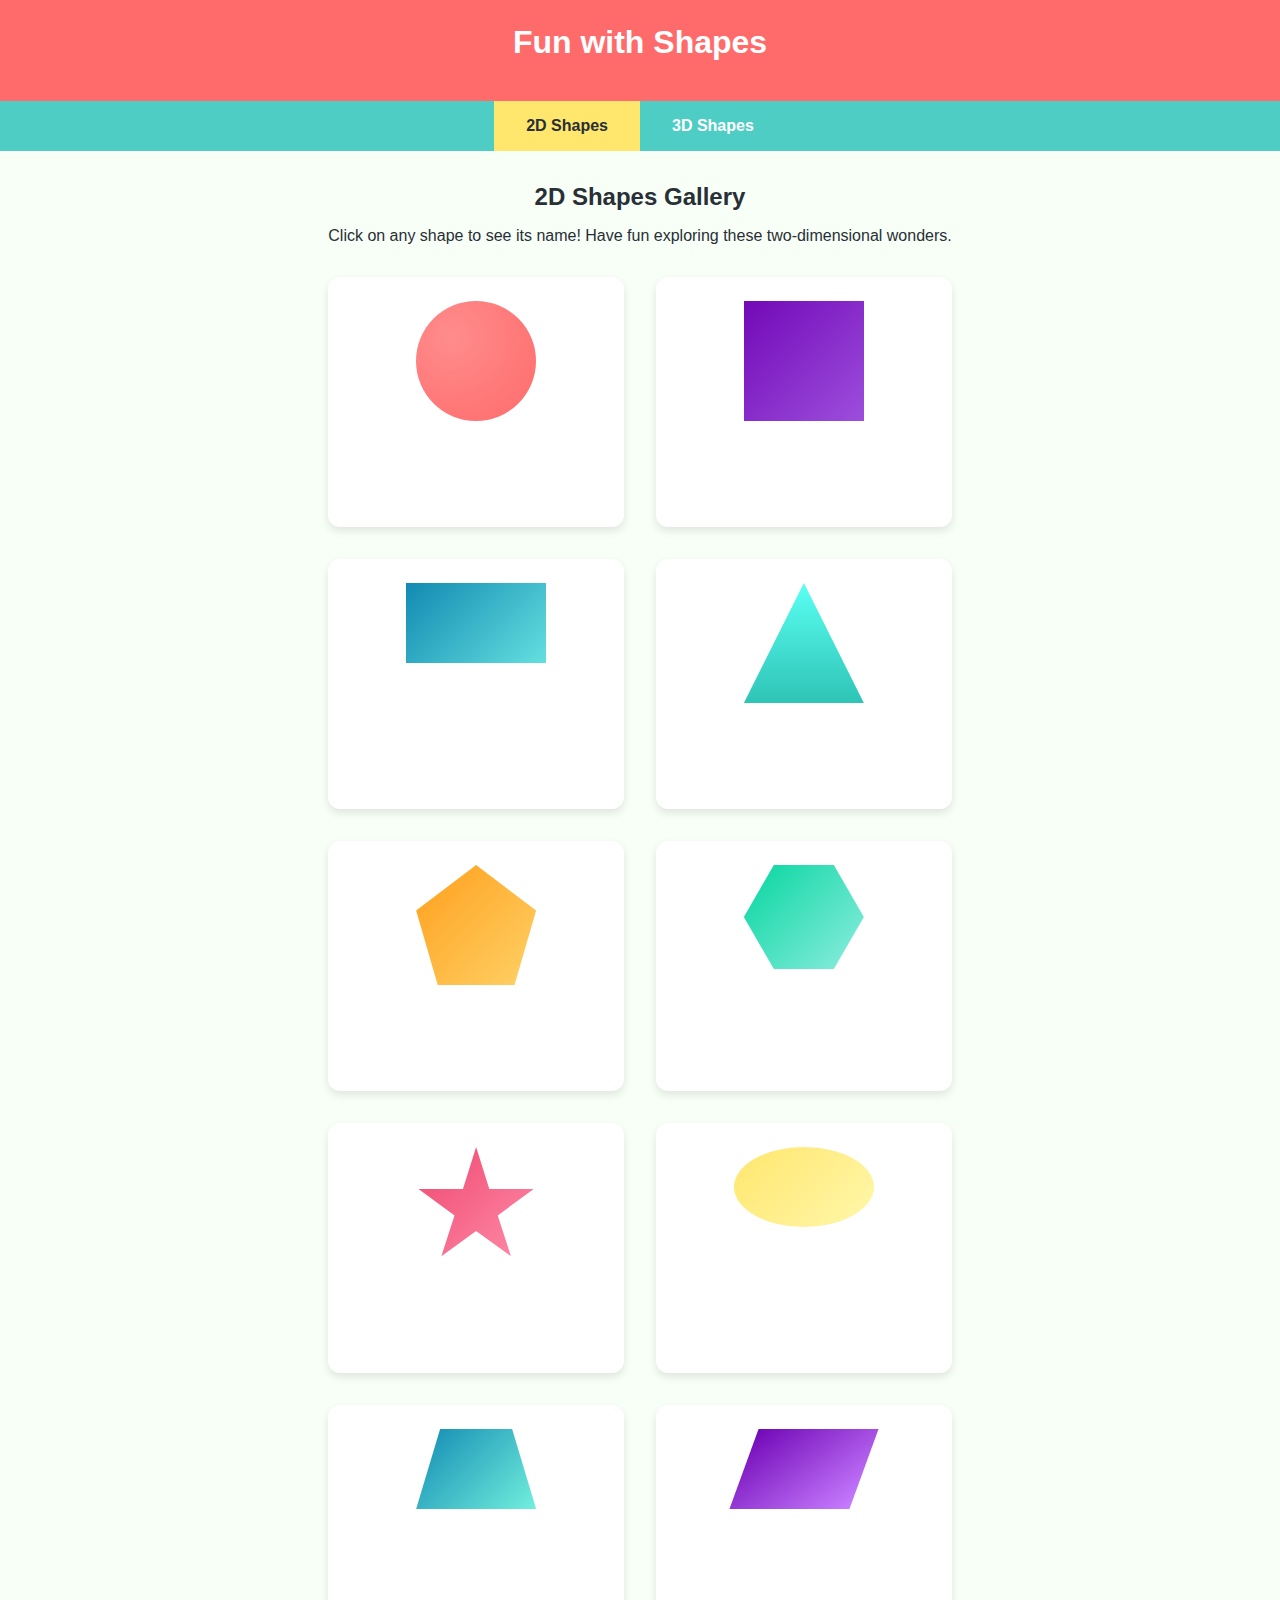
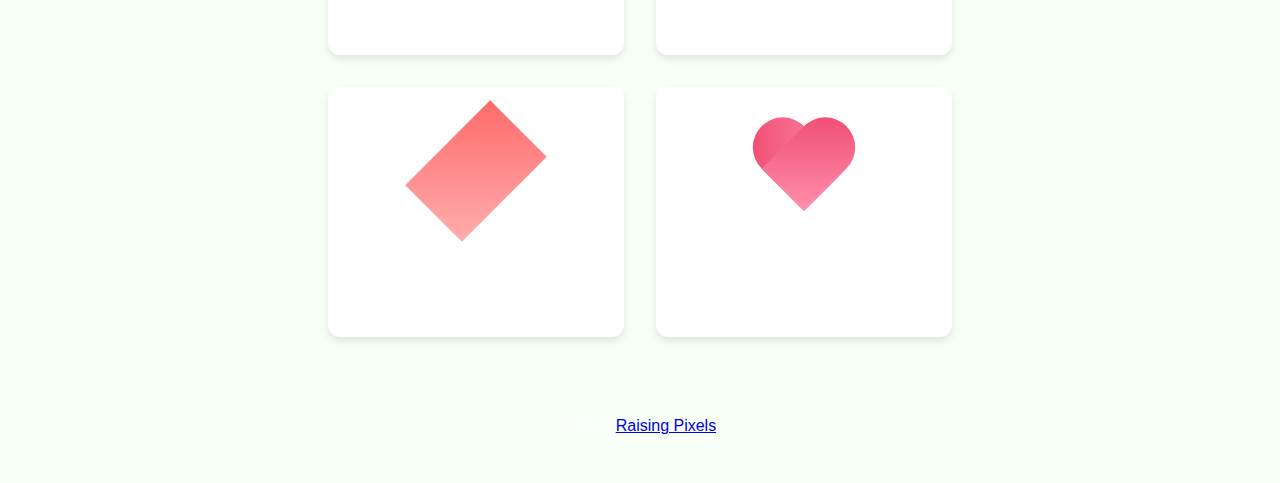
<file: index.html>
<!DOCTYPE html>
<html lang="en">
    <head>
        <meta charset="UTF-8">
        <meta name="viewport" content="width=device-width, initial-scale=1.0">
        <title>Fun with Shapes | 2D Shapes</title>
        <style>
            :root {
                /* Light mode colors */
                --primary: #FF6B6B;
                --secondary: #4ECDC4;
                --accent: #FFE66D;
                --dark: #292F36;
                --light: #F7FFF7;
                --purple: #7209B7;
                --orange: #FF9F1C;
                --teal: #2EC4B6;
                --green: #06D6A0;
                --pink: #EF476F;
                --blue: #118AB2;
                --card-bg: white;
                --footer-text: white;
            }

            @media (prefers-color-scheme: dark) {
                :root {
                    /* Dark mode vaporwave neon colors */
                    --primary: #FF00FF;
                    /* neon magenta */
                    --secondary: #00FFFF;
                    /* neon cyan */
                    --accent: #FFFF00;
                    /* neon yellow */
                    --dark: #FFFFFF;
                    /* white text */
                    --light: #121212;
                    /* dark background */
                    --purple: #B14AED;
                    /* bright purple */
                    --orange: #FF9E00;
                    /* neon orange */
                    --teal: #01FFC3;
                    /* bright mint */
                    --green: #0FFF50;
                    /* neon green */
                    --pink: #FF71CE;
                    /* hot pink */
                    --blue: #01CDFE;
                    /* bright blue */
                    --card-bg: #1E1E1E;
                    /* dark card background */
                    --footer-text: #FFFFFF;
                    /* white footer text */
                }
            }

            * {
                margin: 0;
                padding: 0;
                box-sizing: border-box;
                font-family: 'Arial Rounded MT Bold', 'Helvetica Rounded', Arial, sans-serif;
            }

            body {
                background-color: var(--light);
                color: var(--dark);
                min-height: 100vh;
                display: flex;
                flex-direction: column;
                transition: background-color 0.3s, color 0.3s;
            }

            header {
                background-color: var(--primary);
                color: white;
                padding: 1.5rem;
                text-align: center;
                box-shadow: 0 4px 10px rgba(0, 0, 0, 0.1);
                transition: background-color 0.3s;
            }

            nav {
                background-color: var(--secondary);
                display: flex;
                justify-content: center;
                transition: background-color 0.3s;
            }

            nav a {
                color: white;
                text-decoration: none;
                padding: 1rem 2rem;
                font-weight: bold;
                transition: all 0.3s;
            }

            nav a.active {
                background-color: var(--accent);
                color: var(--dark);
            }

            nav a:hover {
                background-color: var(--accent);
                color: var(--dark);
                transform: translateY(-3px);
            }

            main {
                flex: 1;
                padding: 2rem;
                max-width: 1200px;
                margin: 0 auto;
            }

            h1,
            h2 {
                margin-bottom: 1rem;
                text-align: center;
            }

            p {
                text-align: center;
                margin-bottom: 2rem;
            }

            .shapes-grid {
                display: grid;
                grid-template-columns: repeat(auto-fill, minmax(200px, 1fr));
                gap: 2rem;
            }

            .shape-container {
                display: flex;
                flex-direction: column;
                align-items: center;
                cursor: pointer;
                transition: all 0.3s;
                padding: 1.5rem;
                background-color: var(--card-bg);
                border-radius: 12px;
                box-shadow: 0 4px 8px rgba(0, 0, 0, 0.1);
                height: 250px;
            }

            @media (prefers-color-scheme: dark) {
                .shape-container {
                    box-shadow: 0 4px 15px rgba(255, 255, 255, 0.07);
                }
            }

            .shape-container:hover {
                transform: translateY(-8px);
                box-shadow: 0 10px 20px rgba(0, 0, 0, 0.15);
            }

            @media (prefers-color-scheme: dark) {
                .shape-container:hover {
                    box-shadow: 0 10px 25px rgba(255, 255, 255, 0.1);
                }
            }

            .shape {
                width: 120px;
                height: 120px;
                margin-bottom: 1.5rem;
                transition: all 0.3s;
                display: flex;
                justify-content: center;
                align-items: center;
            }

            .shape-name {
                font-weight: bold;
                font-size: 1.2rem;
                min-height: 1.5rem;
                text-align: center;
                color: var(--dark);
            }

            /* 2D Shapes with improved colors and gradients */
            .circle {
                background: radial-gradient(circle at 30% 30%, #ff8c8c, var(--primary));
                border-radius: 50%;
            }

            .square {
                background: linear-gradient(135deg, var(--purple), #9d4edd);
            }

            .rectangle {
                background: linear-gradient(135deg, var(--blue), #64dfdf);
                width: 140px;
                height: 80px;
            }

            .triangle {
                width: 120px;
                height: 120px;
                background: linear-gradient(to top, var(--teal), #5afff3);
                clip-path: polygon(50% 0%, 0% 100%, 100% 100%);
            }

            .pentagon {
                width: 120px;
                height: 120px;
                background: linear-gradient(135deg, var(--orange), #ffd166);
                clip-path: polygon(50% 0%, 100% 38%, 82% 100%, 18% 100%, 0% 38%);
            }

            .hexagon {
                width: 120px;
                height: 104px;
                background: linear-gradient(135deg, var(--green), #8eeddf);
                clip-path: polygon(25% 0%, 75% 0%, 100% 50%, 75% 100%, 25% 100%, 0% 50%);
            }

            .star {
                width: 120px;
                height: 120px;
                background: linear-gradient(135deg, var(--pink), #ff8fab);
                clip-path: polygon(50% 0%, 61% 35%, 98% 35%, 68% 57%, 79% 91%, 50% 70%, 21% 91%, 32% 57%, 2% 35%, 39% 35%);
            }

            .oval {
                width: 140px;
                height: 80px;
                background: linear-gradient(135deg, var(--accent), #fff7ab);
                border-radius: 50%;
            }

            .trapezoid {
                width: 120px;
                height: 80px;
                background: linear-gradient(135deg, var(--blue), #72efdd);
                clip-path: polygon(20% 0%, 80% 0%, 100% 100%, 0% 100%);
            }

            .parallelogram {
                width: 120px;
                height: 80px;
                background: linear-gradient(135deg, var(--purple), #c77dff);
                transform: skew(-20deg);
            }

            .diamond {
                width: 80px;
                height: 120px;
                background: linear-gradient(135deg, var(--primary), #ffadad);
                transform: rotate(45deg);
            }

            .heart {
                width: 120px;
                height: 110px;
                background: transparent;
                position: relative;
                margin-top: 10px;
            }

            .heart::after,
            .heart::before {
                content: "";
                position: absolute;
                top: 0;
                width: 60px;
                height: 90px;
                background: linear-gradient(135deg, var(--pink), #ff8fab);
                border-radius: 60px 60px 0 0;
            }

            .heart::before {
                left: 60px;
                transform: rotate(-45deg);
                transform-origin: 0 100%;
            }

            .heart::after {
                left: 0;
                transform: rotate(45deg);
                transform-origin: 100% 100%;
            }

            footer {
                background-color: var(--light);
                color: var(--footer-text);
                text-align: center;
                padding: 1rem;
                margin-top: 2rem;
                transition: background-color 0.3s, color 0.3s;
            }

            @keyframes pop {
                0% {
                    transform: scale(1);
                }
                50% {
                    transform: scale(1.2);
                }
                100% {
                    transform: scale(1);
                }
            }

            @keyframes glow {
                0% {
                    box-shadow: 0 0 5px rgba(255, 255, 255, 0.5);
                }
                50% {
                    box-shadow: 0 0 20px rgba(255, 255, 255, 0.8), 0 0 30px var(--accent);
                }
                100% {
                    box-shadow: 0 0 5px rgba(255, 255, 255, 0.5);
                }
            }

            @media (prefers-color-scheme: dark) {
                @keyframes glow {
                    0% {
                        box-shadow: 0 0 5px rgba(255, 255, 255, 0.2);
                    }
                    50% {
                        box-shadow: 0 0 20px var(--accent), 0 0 30px var(--primary);
                    }
                    100% {
                        box-shadow: 0 0 5px rgba(255, 255, 255, 0.2);
                    }
                }
            }

            .pop {
                animation: pop 0.3s ease;
            }

            .glow {
                animation: glow 1.5s ease infinite;
            }

            @media (max-width: 768px) {
                .shapes-grid {
                    grid-template-columns: repeat(auto-fill, minmax(150px, 1fr));
                    gap: 1.5rem;
                }

                .shape-container {
                    padding: 1rem;
                    height: 200px;
                }

                .shape {
                    width: 80px;
                    height: 80px;
                }

                .rectangle {
                    width: 100px;
                    height: 60px;
                }

                .oval {
                    width: 100px;
                    height: 60px;
                }

                .heart::after,
                .heart::before {
                    width: 40px;
                    height: 60px;
                }

                .heart::before {
                    left: 40px;
                }
            }
        </style>
    </head>
    <body>
        <header>
            <h1>Fun with Shapes</h1>
        </header>

        <nav>
            <a href="index.html" class="active">2D Shapes</a>
            <a href="3d-shapes.html">3D Shapes</a>
        </nav>

        <main>
            <h2>2D Shapes Gallery</h2>
            <p>Click on any shape to see its name! Have fun exploring these two-dimensional wonders.</p>

            <div class="shapes-grid">
                <div class="shape-container" onclick="showShapeName(this, 'Circle')">
                    <div class="shape circle"></div>
                    <div class="shape-name"></div>
                </div>

                <div class="shape-container" onclick="showShapeName(this, 'Square')">
                    <div class="shape square"></div>
                    <div class="shape-name"></div>
                </div>

                <div class="shape-container" onclick="showShapeName(this, 'Rectangle')">
                    <div class="shape rectangle"></div>
                    <div class="shape-name"></div>
                </div>

                <div class="shape-container" onclick="showShapeName(this, 'Triangle')">
                    <div class="shape triangle"></div>
                    <div class="shape-name"></div>
                </div>

                <div class="shape-container" onclick="showShapeName(this, 'Pentagon')">
                    <div class="shape pentagon"></div>
                    <div class="shape-name"></div>
                </div>

                <div class="shape-container" onclick="showShapeName(this, 'Hexagon')">
                    <div class="shape hexagon"></div>
                    <div class="shape-name"></div>
                </div>

                <div class="shape-container" onclick="showShapeName(this, 'Star')">
                    <div class="shape star"></div>
                    <div class="shape-name"></div>
                </div>

                <div class="shape-container" onclick="showShapeName(this, 'Oval')">
                    <div class="shape oval"></div>
                    <div class="shape-name"></div>
                </div>

                <div class="shape-container" onclick="showShapeName(this, 'Trapezoid')">
                    <div class="shape trapezoid"></div>
                    <div class="shape-name"></div>
                </div>

                <div class="shape-container" onclick="showShapeName(this, 'Parallelogram')">
                    <div class="shape parallelogram"></div>
                    <div class="shape-name"></div>
                </div>

                <div class="shape-container" onclick="showShapeName(this, 'Diamond')">
                    <div class="shape diamond"></div>
                    <div class="shape-name"></div>
                </div>

                <div class="shape-container" onclick="showShapeName(this, 'Heart')">
                    <div class="shape heart"></div>
                    <div class="shape-name"></div>
                </div>
            </div>
        </main>

        <footer>
            <p>© 2025 <a href="https://raisingpixels.dev">Raising Pixels</a>.</p>
        </footer>

        <script>
            function showShapeName(container, name) {
                const shapeElement = container.querySelector('.shape');
                const nameElement = container.querySelector('.shape-name');

                // Add pop animation
                shapeElement
                    .classList
                    .remove('pop');
                void shapeElement.offsetWidth; // Trigger reflow
                shapeElement
                    .classList
                    .add('pop');

                // Toggle glow effect
                shapeElement
                    .classList
                    .toggle('glow');

                // Display the name
                nameElement.textContent = name;
            }
        </script>
        <!-- Add this script at the end of both HTML files, just before the closing </body> tag -->
        <script>
            // Konami Code Easter Egg - Shape Party Mode
            (function () {
                // Konami Code sequence
                const konamiCode = [
                    'ArrowUp',
                    'ArrowUp',
                    'ArrowDown',
                    'ArrowDown',
                    'ArrowLeft',
                    'ArrowRight',
                    'ArrowLeft',
                    'ArrowRight',
                    'b',
                    'a'
                ];
                let konamiIndex = 0;

                // Audio element for optional gentle music
                const partyMusic = new Audio();
                partyMusic.src = 'https://soundbible.com/mp3/toy-music-box-happy-birthday-to-you-165723.mp3'; // Placeholder URL
                partyMusic.volume = 0.3; // Quieter volume by default

                // Track if party mode is active
                let partyModeActive = false;

                // Store original shape properties
                const originalShapeProperties = new Map();

                // Listen for keydown events to detect Konami code
                document.addEventListener('keydown', function (e) {
                    // Get the key that was pressed
                    const key = e
                        .key
                        .toLowerCase();

                    // Check if the key matches the expected key in the sequence
                    const expectedKey = konamiCode[konamiIndex].toLowerCase();

                    if (key === expectedKey) {
                        // Move to the next key in the sequence
                        konamiIndex++;

                        // If the entire sequence has been entered correctly
                        if (konamiIndex === konamiCode.length) {
                            // Reset the index
                            konamiIndex = 0;

                            // Start the party if not already active
                            if (!partyModeActive) {
                                startShapeParty();
                            }
                        }
                    } else {
                        // Reset if the wrong key is pressed
                        konamiIndex = 0;
                    }
                });

                // Function to start the shape party
                function startShapeParty() {
                    if (partyModeActive) 
                        return;
                    partyModeActive = true;

                    // Store original body background color
                    const originalBodyBackground = document.body.style.backgroundColor || getComputedStyle(document.body).backgroundColor;
                    originalShapeProperties.set('body', {backgroundColor: originalBodyBackground});

                    // Create and show the party banner
                    const banner = document.createElement('div');
                    banner.innerHTML = `
        <div style="position: fixed; top: 10px; left: 0; right: 0; z-index: 1000; display: flex; flex-direction: column; align-items: center;">
          <div style="background-color: rgba(255, 255, 255, 0.9); padding: 10px 20px; border-radius: 20px; box-shadow: 0 4px 8px rgba(0,0,0,0.1);">
            <h3 style="margin: 0; color: #4b4b4b; font-size: 1.5rem;">Shape Dance Party!</h3>
          </div>
          <button id="end-party-button" style="margin-top: 10px; padding: 8px 16px; background-color: #ff6b6b; color: white; border: none; border-radius: 20px; cursor: pointer; font-size: 1rem; font-weight: bold;">End Party</button>
          <div id="party-countdown" style="width: 50px; height: 50px; margin-top: 10px; position: relative;">
            <svg width="50" height="50" viewBox="0 0 50 50">
              <circle cx="25" cy="25" r="20" fill="none" stroke="#dddddd" stroke-width="5"></circle>
              <circle id="countdown-circle" cx="25" cy="25" r="20" fill="none" stroke="#ff6b6b" stroke-width="5" stroke-dasharray="125.6" stroke-dashoffset="0" transform="rotate(-90, 25, 25)"></circle>
            </svg>
            <span id="countdown-number" style="position: absolute; top: 50%; left: 50%; transform: translate(-50%, -50%); font-size: 1.2rem; color: #4b4b4b;">15</span>
          </div>
          <button id="mute-button" style="margin-top: 10px; padding: 5px 10px; background-color: #4ECDC4; color: white; border: none; border-radius: 10px; cursor: pointer; font-size: 0.8rem;">Mute Music</button>
        </div>
      `;
                    document
                        .body
                        .appendChild(banner);

                    // Change background color gently
                    document.body.style.transition = 'background-color 2s ease';
                    document.body.style.backgroundColor = '#e6f7ff'; // Soft light blue

                    // Play gentle music
                    partyMusic.play();

                    // Set up mute button
                    const muteButton = document.getElementById('mute-button');
                    muteButton.addEventListener('click', function (e) {
                        e.stopPropagation(); // Prevent this click from ending the party

                        if (partyMusic.muted) {
                            partyMusic.muted = false;
                            muteButton.textContent = 'Mute Music';
                        } else {
                            partyMusic.muted = true;
                            muteButton.textContent = 'Unmute Music';
                        }
                    });

                    // Set up end party button
                    const endButton = document.getElementById('end-party-button');
                    endButton.addEventListener('click', function (e) {
                        e.stopPropagation(); // Prevent this click from ending the party twice
                        endShapeParty();
                    });

                    // Animate 2D shapes if they exist
                    document
                        .querySelectorAll('.shape')
                        .forEach((shape, index) => {
                            // Store original styles to restore later
                            const computedStyle = getComputedStyle(shape);
                            originalShapeProperties.set(index, {
                                transition: shape.style.transition || computedStyle.transition,
                                transform: shape.style.transform || computedStyle.transform,
                                background: shape.style.background || computedStyle.background,
                                backgroundColor: shape.style.backgroundColor || computedStyle.backgroundColor,
                                backgroundImage: shape.style.backgroundImage || computedStyle.backgroundImage
                            });

                            // Apply gentle animation based on shape class
                            shape.style.transition = 'all 1.5s ease-in-out';

                            if (shape.classList.contains('circle')) {
                                // Breathing animation for circles
                                shape.animate([
                                    {
                                        transform: 'scale(1)'
                                    }, {
                                        transform: 'scale(1.15)'
                                    }, {
                                        transform: 'scale(1)'
                                    }
                                ], {
                                    duration: 3000,
                                    iterations: 5
                                });
                                // Soft color transition
                                animateGradientColor(shape, 'radial-gradient', index);
                            } else if (shape.classList.contains('square')) {
                                // Gentle rotation for squares
                                shape.animate([
                                    {
                                        transform: 'rotate(0deg)'
                                    }, {
                                        transform: 'rotate(45deg)'
                                    }, {
                                        transform: 'rotate(0deg)'
                                    }, {
                                        transform: 'rotate(-45deg)'
                                    }, {
                                        transform: 'rotate(0deg)'
                                    }
                                ], {
                                    duration: 4000,
                                    iterations: 4
                                });
                                animateGradientColor(shape, 'linear-gradient', index);
                            } else if (shape.classList.contains('rectangle')) {
                                // Gentle swaying for rectangles
                                shape.animate([
                                    {
                                        transform: 'rotate(0deg)'
                                    }, {
                                        transform: 'rotate(15deg)'
                                    }, {
                                        transform: 'rotate(0deg)'
                                    }, {
                                        transform: 'rotate(-15deg)'
                                    }, {
                                        transform: 'rotate(0deg)'
                                    }
                                ], {
                                    duration: 4000,
                                    iterations: 4
                                });
                                animateGradientColor(shape, 'linear-gradient', index);
                            } else if (shape.classList.contains('triangle')) {
                                // Bobbing animation for triangles
                                shape.animate([
                                    {
                                        transform: 'translateY(0)'
                                    }, {
                                        transform: 'translateY(-10px)'
                                    }, {
                                        transform: 'translateY(0)'
                                    }
                                ], {
                                    duration: 2000,
                                    iterations: 7
                                });
                                animateGradientColor(shape, 'linear-gradient', index);
                            } else {
                                // Generic animation for other shapes
                                shape.animate([
                                    {
                                        transform: 'scale(1)'
                                    }, {
                                        transform: 'scale(1.1) rotate(5deg)'
                                    }, {
                                        transform: 'scale(1) rotate(0deg)'
                                    }
                                ], {
                                    duration: 3000,
                                    iterations: 5
                                });
                                animateGradientColor(shape, 'linear-gradient', index);
                            }
                        });

                    // Animate 3D shapes if they exist - for the 3D shapes page
                    if (typeof THREE !== 'undefined' && Object.keys(scenes).length > 0) {
                        Object
                            .keys(scenes)
                            .forEach(shapeName => {
                                // Start the animation for this shape
                                animations[shapeName] = true;

                                // Enhance the rotation to be more noticeable but still gentle
                                const axes = rotationAxes[shapeName];

                                // Store the original values to restore later
                                originalShapeProperties.set(shapeName + '_3d', {
                                    x: axes.x,
                                    y: axes.y,
                                    z: axes.z || 0
                                });

                                // Temporarily increase rotation speed
                                axes.x *= 1.5;
                                axes.y *= 1.5;
                                axes.z = axes.z || 0.01; // Ensure there's some z rotation for interest
                            });
                    }

                    // Set up countdown
                    const countdownNumber = document.getElementById('countdown-number');
                    const countdownCircle = document.getElementById('countdown-circle');
                    const circlePath = 2 * Math.PI * 20; // 2πr where r=20
                    countdownCircle.style.strokeDasharray = circlePath;

                    let secondsLeft = 15;
                    const countdownInterval = setInterval(() => {
                        secondsLeft--;
                        countdownNumber.textContent = secondsLeft;

                        // Update the circle progress
                        const remainingFraction = secondsLeft / 15;
                        countdownCircle.style.strokeDashoffset = circlePath * (1 - remainingFraction);

                        if (secondsLeft <= 0) {
                            clearInterval(countdownInterval);
                            endShapeParty();
                        }
                    }, 1000);

                    // Allow clicking anywhere to end
                    document.addEventListener('click', documentClickHandler);

                    // Helper function to animate gradient colors
                    function animateGradientColor(element, gradientType, index) {
                        // Pastel color sets for animation
                        const pastelColors = [
                            {
                                start: '#FFD3E8',
                                end: '#FFA8C5'
                            }, { // Soft pink
                                start: '#D3F8FF',
                                end: '#A8E6FF'
                            }, { // Soft blue
                                start: '#DDFFD3',
                                end: '#C2FFA8'
                            }, { // Soft green
                                start: '#FFE8D3',
                                end: '#FFCCA8'
                            }, { // Soft orange
                                start: '#F0D3FF',
                                end: '#E2A8FF'
                            } // Soft purple
                        ];

                        let colorIndex = 0;

                        // Animate through colors
                        const colorInterval = setInterval(() => {
                            const color = pastelColors[colorIndex];

                            if (gradientType === 'radial-gradient') {
                                element.style.background = `radial-gradient(circle at 30% 30%, ${color.start}, ${color.end})`;
                            } else {
                                element.style.background = `linear-gradient(135deg, ${color.start}, ${color.end})`;
                            }

                            colorIndex = (colorIndex + 1) % pastelColors.length;
                        }, 3000);

                        // Store the interval ID with the element to clear it later
                        element.setAttribute('data-color-interval', colorInterval);
                    }
                }

                // Handler for clicking document to end party
                function documentClickHandler(e) {
                    // Ignore clicks on the mute button or end party button (they have their own handlers)
                    if (e.target.id === 'mute-button' || e.target.id === 'end-party-button') {
                        return;
                    }

                    endShapeParty();
                }

                // Function to end the party
                function endShapeParty() {
                    // Remove event listener
                    document.removeEventListener('click', documentClickHandler);

                    // Stop music
                    partyMusic.pause();
                    partyMusic.currentTime = 0;

                    // Remove banner
                    const banner = document.querySelector('body > div:last-child');
                    if (banner) {
                        document
                            .body
                            .removeChild(banner);
                    }

                    // Reset background color of body
                    const bodyProps = originalShapeProperties.get('body');
                    if (bodyProps) {
                        document.body.style.backgroundColor = bodyProps.backgroundColor;
                    }

                    // Reset 2D shape animations and restore original styles
                    document
                        .querySelectorAll('.shape')
                        .forEach((shape, index) => {
                            // Stop any running animations
                            const animations = shape.getAnimations();
                            animations.forEach(animation => animation.cancel());

                            // Clear color interval
                            const colorInterval = shape.getAttribute('data-color-interval');
                            if (colorInterval) {
                                clearInterval(parseInt(colorInterval));
                                shape.removeAttribute('data-color-interval');
                            }

                            // Restore original styles
                            const originalProps = originalShapeProperties.get(index);
                            if (originalProps) {
                                shape.style.transition = originalProps.transition;
                                shape.style.transform = originalProps.transform;

                                // Check which background property was originally set and restore it
                                if (originalProps.background && originalProps.background !== 'none') {
                                    shape.style.background = originalProps.background;
                                } else if (originalProps.backgroundColor && originalProps.backgroundColor !== 'rgba(0, 0, 0, 0)') {
                                    shape.style.backgroundColor = originalProps.backgroundColor;
                                } else if (originalProps.backgroundImage && originalProps.backgroundImage !== 'none') {
                                    shape.style.backgroundImage = originalProps.backgroundImage;
                                } else {
                                    // As a fallback, clear the background
                                    shape.style.background = '';
                                    shape.style.backgroundColor = '';
                                    shape.style.backgroundImage = '';
                                }
                            }
                        });

                    // Reset 3D shape animations if they exist
                    if (typeof THREE !== 'undefined' && Object.keys(scenes).length > 0) {
                        Object
                            .keys(scenes)
                            .forEach(shapeName => {
                                // Restore original rotation speeds
                                const originalProps = originalShapeProperties.get(shapeName + '_3d');
                                if (originalProps) {
                                    rotationAxes[shapeName].x = originalProps.x;
                                    rotationAxes[shapeName].y = originalProps.y;
                                    rotationAxes[shapeName].z = originalProps.z;
                                }
                            });
                    }

                    // Clear the originalShapeProperties map
                    originalShapeProperties.clear();

                    // Show completion message
                    const completionMsg = document.createElement('div');
                    completionMsg.innerHTML = `
        <div style="position: fixed; top: 50%; left: 50%; transform: translate(-50%, -50%); background-color: white; padding: 20px; border-radius: 10px; box-shadow: 0 4px 8px rgba(0,0,0,0.1); z-index: 1000; text-align: center;">
          <h3 style="margin-top: 0; color: #4b4b4b;">Thank you for dancing with the shapes!</h3>
          <p style="margin-bottom: 0; color: #4b4b4b;">They had fun!</p>
        </div>
      `;
                    document
                        .body
                        .appendChild(completionMsg);

                    // Remove completion message after 3 seconds
                    setTimeout(() => {
                        document
                            .body
                            .removeChild(completionMsg);
                        partyModeActive = false;
                    }, 3000);
                }
            })();
        </script>
    </body>
</html>
</file>
